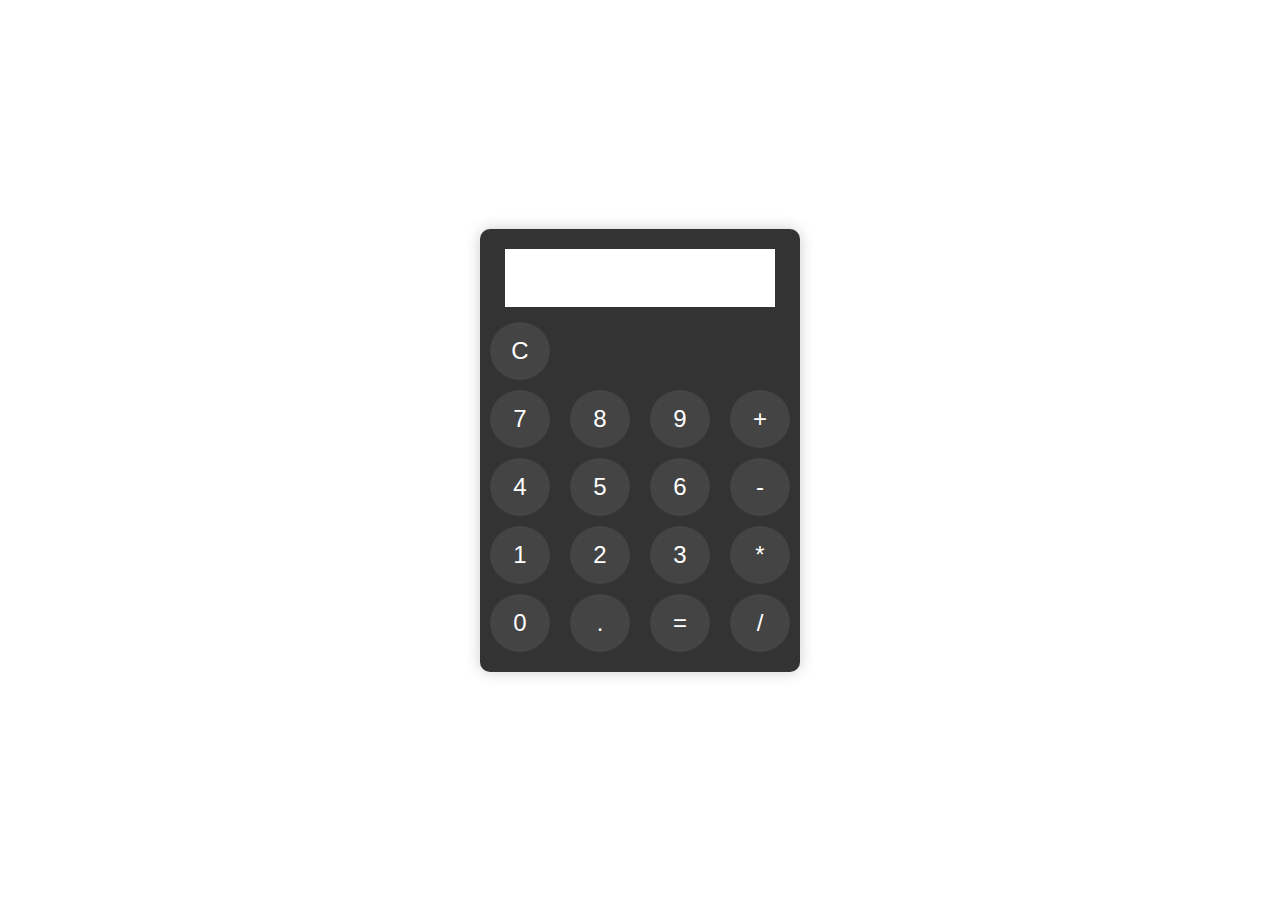
<file: Calculator/index.html>
<!DOCTYPE html>
<html lang="en">
<head>
    <meta charset="UTF-8">
    <meta name="viewport" content="width=device-width, initial-scale=1.0">
    <link rel="stylesheet" href="style.css">
    <title>Calculator</title>
</head>
<body>
    <div class="calculator">
        <input type="text" id="display" readonly>
        <div class="buttons">
            <div class="button-row">
                <button onclick="clearDisplay()">C</button>
            </div>
            <div class="button-row">
                <button onclick="appendToDisplay('7')">7</button>
                <button onclick="appendToDisplay('8')">8</button>
                <button onclick="appendToDisplay('9')">9</button>
                <button onclick="appendToDisplay('+')">+</button>
            </div>
            <div class="button-row">
                <button onclick="appendToDisplay('4')">4</button>
                <button onclick="appendToDisplay('5')">5</button>
                <button onclick="appendToDisplay('6')">6</button>
                <button onclick="appendToDisplay('-')">-</button>
            </div>
            <div class="button-row">
                <button onclick="appendToDisplay('1')">1</button>
                <button onclick="appendToDisplay('2')">2</button>
                <button onclick="appendToDisplay('3')">3</button>
                <button onclick="appendToDisplay('*')">*</button>
            </div>
            <div class="button-row">
                <button onclick="appendToDisplay('0')">0</button>
                <button onclick="appendToDisplay('.')">.</button>
                <button onclick="calculateResult()">=</button>
                <button onclick="appendToDisplay('/')">/</button>
            </div>
        </div>
    </div>
    <script src="script.js"></script>
</body>
</html>
</file>
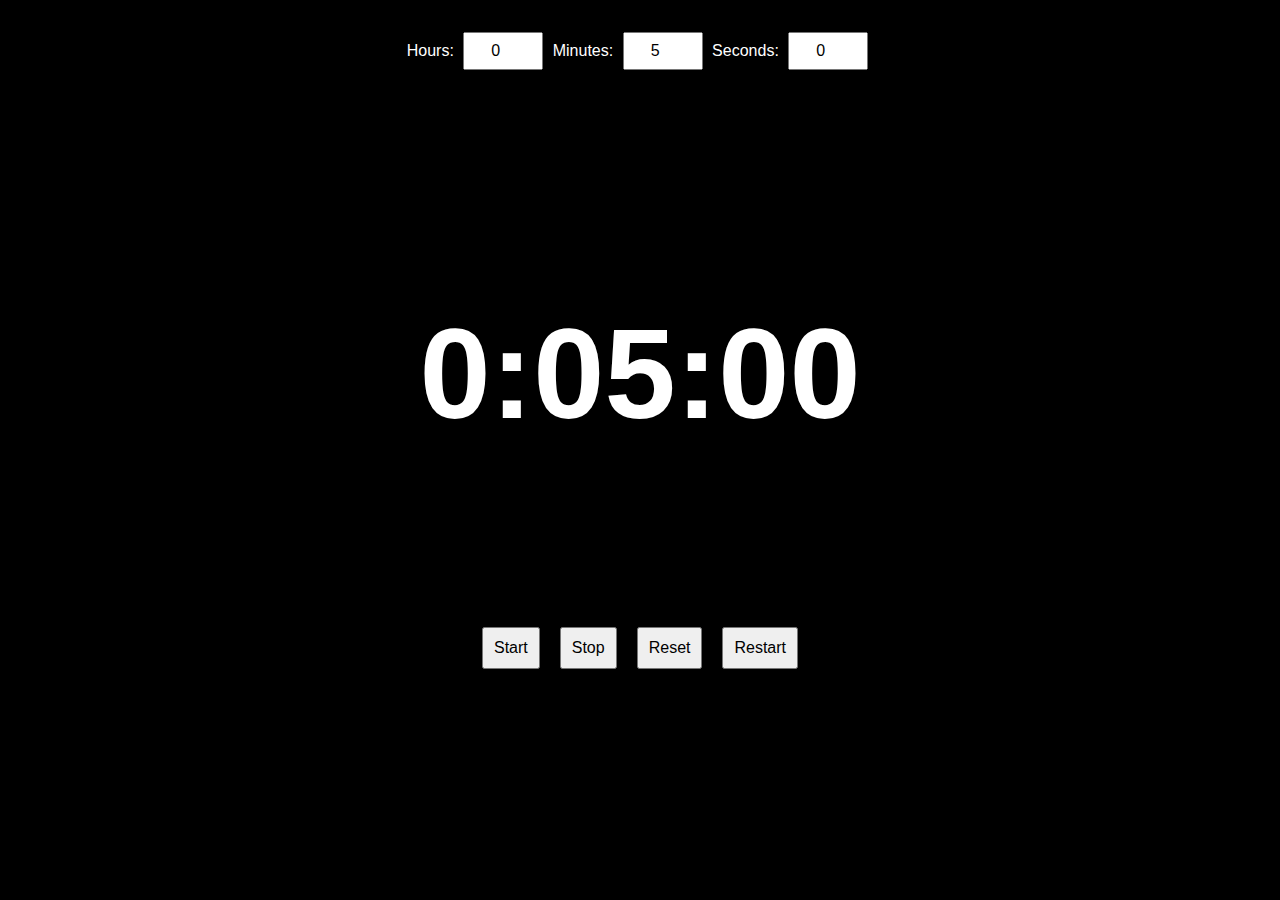
<file: CountdownTimer/index.html>
<!DOCTYPE html>
<html lang="en">
<head>
  <meta charset="UTF-8">
  <meta name="viewport" content="width=device-width, initial-scale=1.0">
  <link rel="stylesheet" href="style.css">
  <title>Countdown Timer</title>
</head>
<body>

  <div id="inputBoxes">
    <label for="hoursInput">Hours:</label>
    <input type="number" id="hoursInput" class="time-input" min="0" value="0">
    <label for="minutesInput">Minutes:</label>
    <input type="number" id="minutesInput" class="time-input" min="0" value="5">
    <label for="secondsInput">Seconds:</label>
    <input type="number" id="secondsInput" class="time-input" min="0" value="0">
  </div>

  <br><br>

  <div id="timer">00:05:00</div>

  <br><br>

  <div id="controls">
    <button onclick="startTimer()" id="startButton">Start</button>
    <button onclick="stopTimer()" id="stopButton">Stop</button>
    <button onclick="resetTimer()" id="resetButton">Reset</button>
    <button onclick="restartTimer()" id="restartButton">Restart</button>
  </div>

  <script src="script.js"></script>

</body>
</html>
</file>
<file: Calculator/style.css>
body {
    display: flex;
    justify-content: center;
    align-items: center;
    height: 100vh;
    margin: 0;
}

.calculator {
    background-color: #333;
    border-radius: 10px;
    padding: 5%;
    max-width: 300px;
    width: 100%;
    padding: 10px;
    display: inline-block;
    text-align: center;
    box-shadow: 0 0 15px rgba(0, 0, 0, 0.2);
}

input[type="text"] {
    width: 80%;
    text-align: right;
    padding: 5%;
    font-size: 24px;
    border: none;
    margin-bottom: 15px;
    margin-top: 10px;
}

.buttons {
    display: flex;
    flex-direction: column;
}

.button-row {
    display: flex;
    justify-content: space-between;
    margin-bottom: 10px;
}

button {
    width: 20%;
    height: 20%;
    padding: 5%;
    font-size: 24px;
    background-color: #444;
    color: white;
    border: none;
    border-radius: 50%;
    cursor: pointer;
    text-align: center;
    display: flex;
    justify-content: center;
    align-items: center;
}

button:hover {
    background-color: #555;
}
</file>
<file: CountdownTimer/style.css>
body {
    font-family: Arial, sans-serif;
    text-align: center;
    margin: 0;
    background-color: black;
    color: white;
  }

  #inputBoxes{
    margin: 2em 0 1em;
  }

  #timer {
    font-size: 8em;
    font-weight: bold;
    margin: 1em 0 1em;
  }

  #controls {
    display: flex;
    justify-content: center;
    margin-top: 1em;
  }

  button {
    margin: 0 10px;
    padding: 10px;
    font-size: 16px;
    cursor: pointer;
  }

  .time-input {
    font-size: 16px;
    padding: 8px;
    text-align: center;
    width: 60px;
    margin: 0 5px 50px;
  }
</file>
